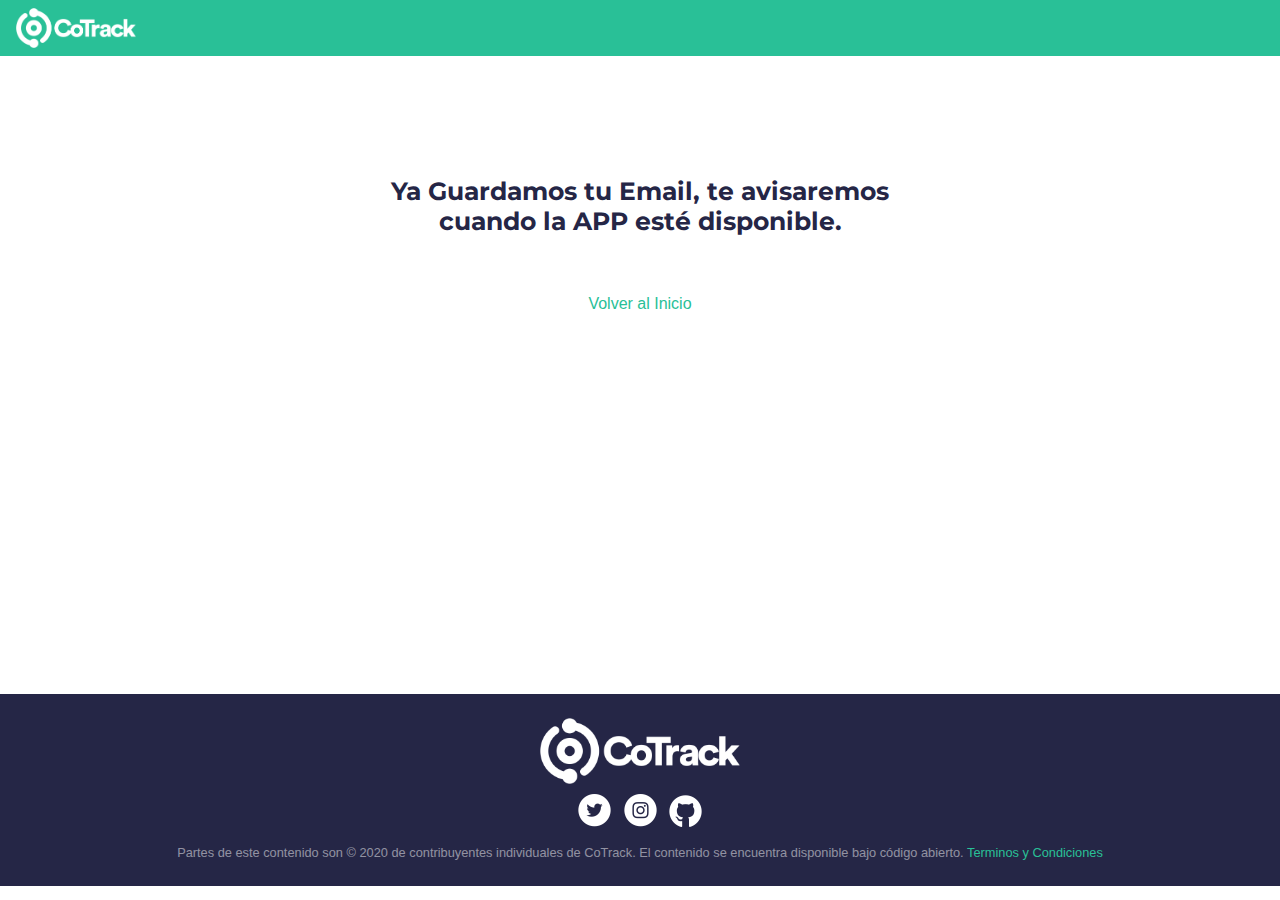
<file: aviso_suscripcion.html>
<html>
	<head>
    <!-- Global site tag (gtag.js) - Google Analytics -->
<script async src="https://www.googletagmanager.com/gtag/js?id=UA-160772668-1"></script>
<script>
  window.dataLayer = window.dataLayer || [];
  function gtag(){dataLayer.push(arguments);}
  gtag('js', new Date());

  gtag('config', 'UA-160772668-1');
</script>
			<meta charset="utf-8" />
	<meta name="viewport" content="width=360, maximum-scale=5 ,autoscale=1, target-densitydpi=device-dpi, user-scalable=no;"/>
	<title>COTRACK ¿Que es?</title>
  <link rel="icon" media="all" href="img/favicon.png" type="image/png">
  <!-- Include the above in your HEAD tag -->
  <link rel="stylesheet" href="css/bootstrap.min.css">
  <link rel="stylesheet" href="css/login.css">
  <link rel="stylesheet" href="css/all.css">
  <script src="js/jquery.slim.min.js"></script>
  <script src="js/bootstrap.bundle.min.js"></script>  
  <script src="js/jquery.js"></script>
  <link href="https://fonts.googleapis.com/css?family=Montserrat:400,800&display=swap" rel="stylesheet">
  <meta property="og:title" content="CoTrack">
  <meta property="og:url" content="https://cotrack.social">
  <link rel="apple-touch-icon" href="img/apple-touch-icon.png" />
  <link rel="shortcut icon" href="img/favicon.ico" type="image/x-icon" />
	</head>
<body>
	<nav class="navbar navbar-expand-lg navbar-light " style="background-color: #29c097">

    <a href="index.html"><img style="margin-right: 10px" src="img/CoTrack_logo_white_transp.png" width="120" alt=""><br></a>

</nav>
</header>
<br><br><br><br><br>
	<div class="container text-center" style="">
	<h2 class="text-center" style="margin-left:auto;margin-right: auto;max-width: 600px;font-weight: bold;font-size: 25px;line-height: 1.2em;color:#252646;font-family: 'Montserrat', sans-serif;">Ya Guardamos tu Email, te avisaremos cuando la APP esté disponible.</h2>
  <br><br>
  <a  style="color:#29C097" href="index.html">Volver al Inicio</a>




</div>

  <footer  style="background-color: #252646;margin-top: 42vh" class="py-4  text-white-50">
    <div class="container text-center">
      <img style="margin-bottom: 10px" src="img/CoTrack_logo_white_transp.png" width="200" alt=""><br>
        <ul class="list-inline">
          <li class="list-inline-item"><a target="_blank" href="https://twitter.com/co_track"><img src="img/Cotrack_twitter_ico.png" alt=""></a></li>
          <li class="list-inline-item"><a target="_blank" href="https://www.instagram.com/cotrack_/"><img src="img/Cotrack_instagram_ico.png" alt=""></a></li>
          <li class="list-inline-item"><a target="_blank" href="https://github.com/cotrack-social"><img src="img/Cotrack_github_ico.png" alt=""></a></li>
        </ul>
    
      <small>Partes de este contenido son © 2020 de contribuyentes individuales de CoTrack. 
El contenido se encuentra disponible bajo código abierto. <a  style="color:#29C097" href="tyc.html">Terminos y Condiciones</a></small>
    </div>
  </footer>
</body>
</html>
</file>
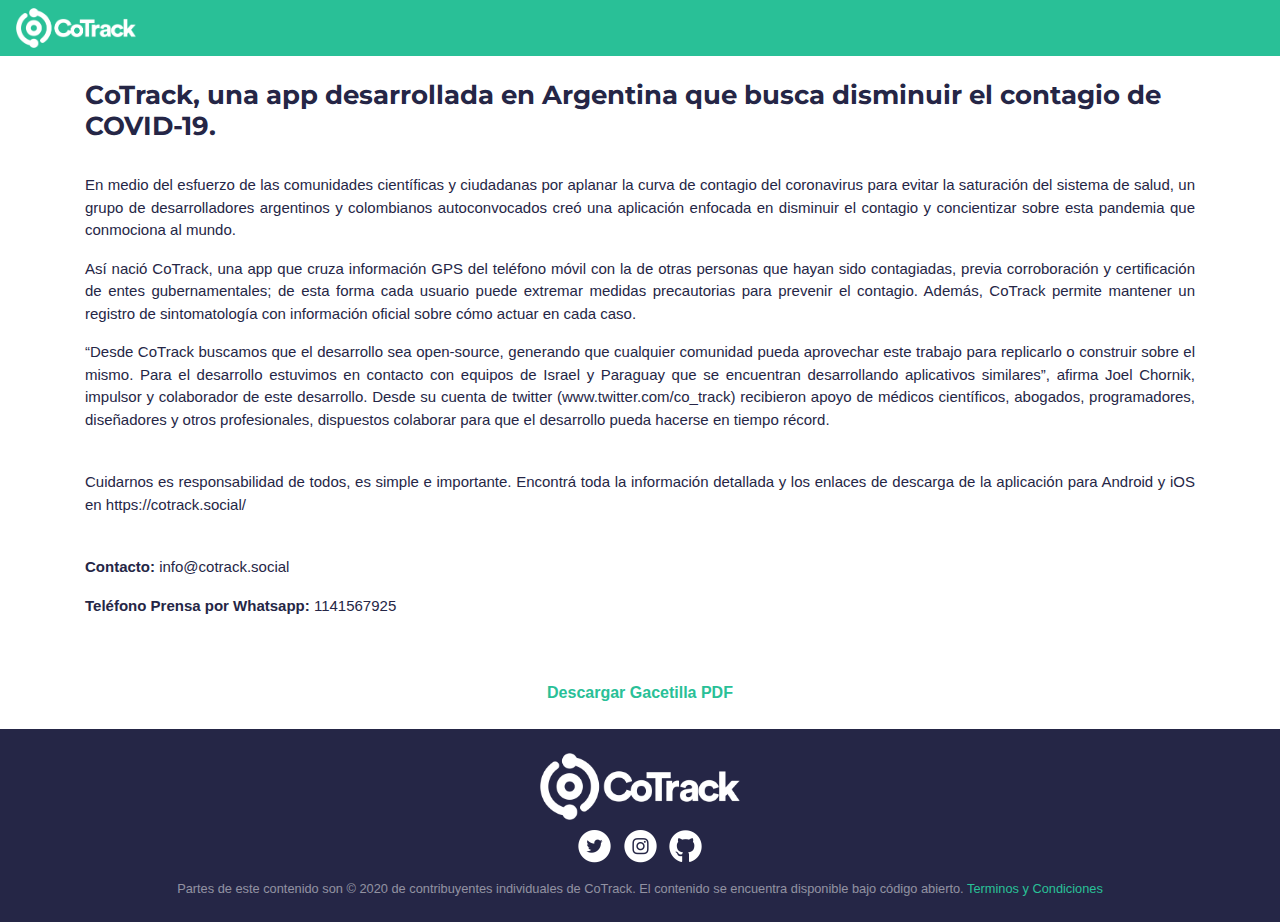
<file: prensa.html>
<html>
	<head>
    <!-- Global site tag (gtag.js) - Google Analytics -->
<script async src="https://www.googletagmanager.com/gtag/js?id=UA-160772668-1"></script>
<script>
  window.dataLayer = window.dataLayer || [];
  function gtag(){dataLayer.push(arguments);}
  gtag('js', new Date());

  gtag('config', 'UA-160772668-1');
</script>
			<meta charset="utf-8" />
	<meta name="viewport" content="width=360, maximum-scale=5 ,autoscale=1, target-densitydpi=device-dpi, user-scalable=no;"/>
	<title>COTRACK Gacetilla</title>
  <link rel="icon" media="all" href="img/favicon.png" type="image/png">
  <!-- Include the above in your HEAD tag -->
  <link rel="stylesheet" href="css/bootstrap.min.css">
  <link rel="stylesheet" href="css/login.css">
  <link rel="stylesheet" href="css/all.css">
  <script src="js/jquery.slim.min.js"></script>
  <script src="js/bootstrap.bundle.min.js"></script>  
  <script src="js/jquery.js"></script>
  <link href="https://fonts.googleapis.com/css?family=Montserrat:400,800&display=swap" rel="stylesheet">
  <meta property="og:title" content="CoTrack">
  <meta property="og:url" content="https://cotrack.social">
  <link rel="apple-touch-icon" href="img/apple-touch-icon.png" />
  <link rel="shortcut icon" href="img/favicon.ico" type="image/x-icon" />
	</head>
<body>
	<nav class="navbar navbar-expand-lg navbar-light " style="background-color: #29c097">

    <a href="index.html"><img style="margin-right: 10px" src="img/CoTrack_logo_white_transp.png" width="120" alt=""><br></a>

</nav>
</header>
<br>
	<div class="container" style="">
	<h2 style="font-weight: bold;font-size: 26px;line-height: 1.2em;color:#252646;font-family: 'Montserrat', sans-serif;">CoTrack, una app desarrollada en Argentina que
busca disminuir el contagio de COVID-19.</h2>
  <br>
<p class="text-justify" style="color:#252646;font-size: 15px">
En medio del esfuerzo de las comunidades científicas y ciudadanas por aplanar la curva de
contagio del coronavirus para evitar la saturación del sistema de salud, un grupo de desarrolladores
argentinos y colombianos autoconvocados creó una aplicación enfocada en disminuir el contagio y
concientizar sobre esta pandemia que conmociona al mundo.</p>
<p class="text-justify" style="color:#252646;font-size: 15px">Así nació CoTrack, una app que cruza información GPS del teléfono móvil con la de otras personas
que hayan sido contagiadas, previa corroboración y certificación de entes gubernamentales; de esta
forma cada usuario puede extremar medidas precautorias para prevenir el contagio. Además,
CoTrack permite mantener un registro de sintomatología con información oficial sobre cómo actuar
en cada caso.</p>
<p class="text-justify" style="color:#252646;font-size: 15px">“Desde CoTrack buscamos que el desarrollo sea open-source, generando que cualquier comunidad
pueda aprovechar este trabajo para replicarlo o construir sobre el mismo. Para el desarrollo
estuvimos en contacto con equipos de Israel y Paraguay que se encuentran desarrollando
aplicativos similares”, afirma Joel Chornik, impulsor y colaborador de este desarrollo.
Desde su cuenta de twitter (www.twitter.com/co_track) recibieron apoyo de médicos científicos,
abogados, programadores, diseñadores y otros profesionales, dispuestos colaborar para que el
desarrollo pueda hacerse en tiempo récord.</p>
<br>
<p class="text-justify" style="color:#252646;font-size: 15px">Cuidarnos es responsabilidad de todos, es simple e importante.
Encontrá toda la información detallada y los enlaces de descarga de la aplicación para Android y
iOS en https://cotrack.social/</p>

<br>
<p class="text-justify" style="color:#252646;font-size: 15px"><b>Contacto:</b> info@cotrack.social</p>
<p class="text-justify" style="color:#252646;font-size: 15px"><b>Teléfono Prensa por Whatsapp:</b> 1141567925</p>


</div>
<br>
<br>
<div class="text-center">
<a  style="color:#29C097" href="prensa/CoTrack_Gacetilla.pdf"><b>Descargar Gacetilla PDF</b></a>
</div>
<br>
  <footer  style="background-color: #252646" class="py-4  text-white-50">
    <div class="container text-center">
      <img style="margin-bottom: 10px" src="img/CoTrack_logo_white_transp.png" width="200" alt=""><br>
        <ul class="list-inline">
          <li class="list-inline-item"><a target="_blank" href="https://twitter.com/co_track"><img src="img/Cotrack_twitter_ico.png" alt=""></a></li>
          <li class="list-inline-item"><a target="_blank" href="https://www.instagram.com/cotrack_/"><img src="img/Cotrack_instagram_ico.png" alt=""></a></li>
          <li class="list-inline-item"><a target="_blank" href="https://github.com/cotrack-social"><img src="img/Cotrack_github_ico.png" alt=""></a></li>
        </ul>
    
      <small>Partes de este contenido son © 2020 de contribuyentes individuales de CoTrack. 
El contenido se encuentra disponible bajo código abierto. <a  style="color:#29C097" href="tyc.html">Terminos y Condiciones</a></small>
    </div>
  </footer>
</body>
</html>
</file>
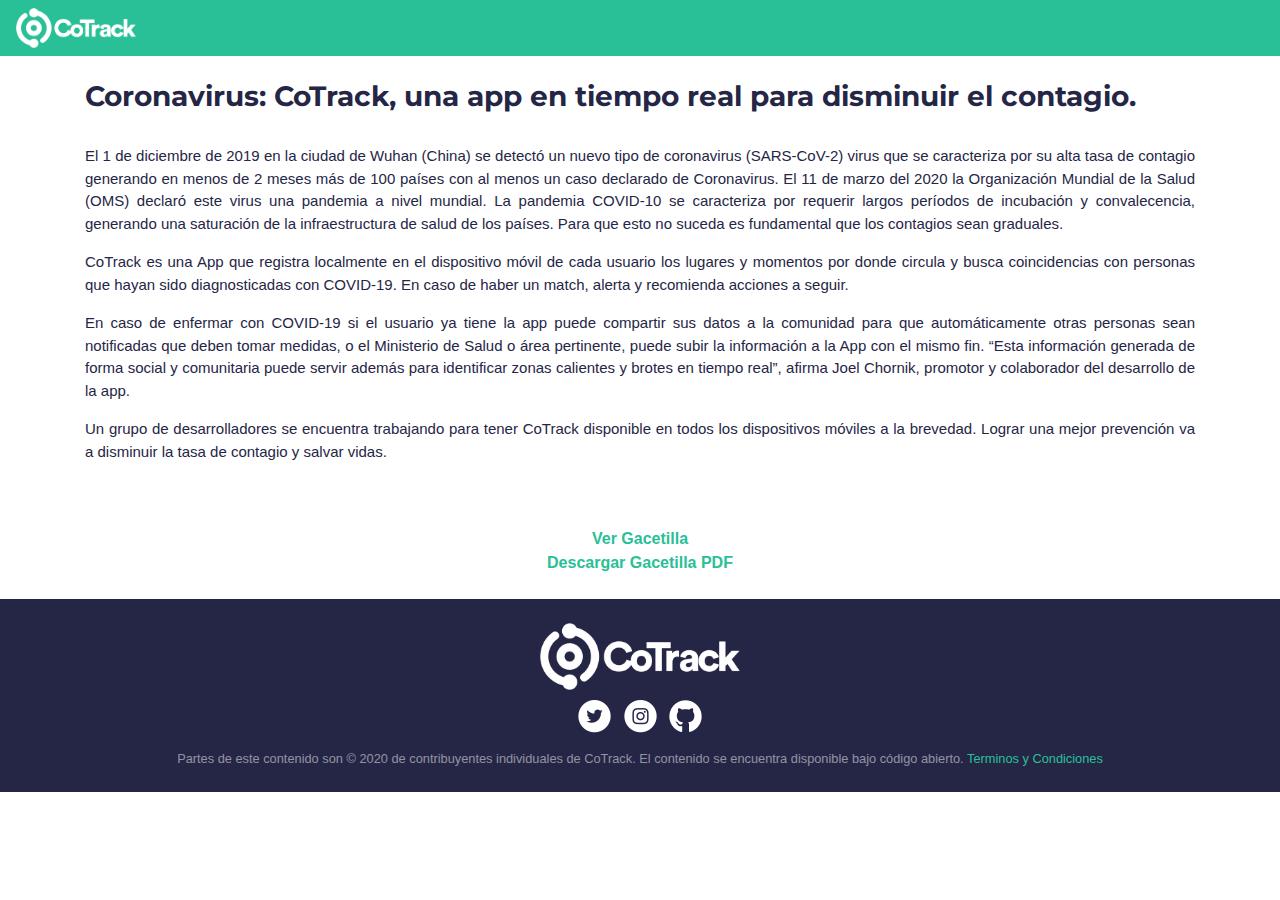
<file: que_es.html>
<html>
	<head>
    <!-- Global site tag (gtag.js) - Google Analytics -->
<script async src="https://www.googletagmanager.com/gtag/js?id=UA-160772668-1"></script>
<script>
  window.dataLayer = window.dataLayer || [];
  function gtag(){dataLayer.push(arguments);}
  gtag('js', new Date());

  gtag('config', 'UA-160772668-1');
</script>
			<meta charset="utf-8" />
	<meta name="viewport" content="width=360, maximum-scale=5 ,autoscale=1, target-densitydpi=device-dpi, user-scalable=no;"/>
	<title>COTRACK ¿Que es?</title>
  <link rel="icon" media="all" href="img/favicon.png" type="image/png">
  <!-- Include the above in your HEAD tag -->
  <link rel="stylesheet" href="css/bootstrap.min.css">
  <link rel="stylesheet" href="css/login.css">
  <link rel="stylesheet" href="css/all.css">
  <script src="js/jquery.slim.min.js"></script>
  <script src="js/bootstrap.bundle.min.js"></script>  
  <script src="js/jquery.js"></script>
  <link href="https://fonts.googleapis.com/css?family=Montserrat:400,800&display=swap" rel="stylesheet">
  <meta property="og:title" content="CoTrack">
  <meta property="og:url" content="https://cotrack.social">
  <link rel="apple-touch-icon" href="img/apple-touch-icon.png" />
  <link rel="shortcut icon" href="img/favicon.ico" type="image/x-icon" />
	</head>
<body>
	<nav class="navbar navbar-expand-lg navbar-light " style="background-color: #29c097">

    <a href="index.html"><img style="margin-right: 10px" src="img/CoTrack_logo_white_transp.png" width="120" alt=""><br></a>

</nav>
</header>
<br>
	<div class="container" style="">
	<h2 style="font-weight: bold;font-size: 28px;line-height: 1.2em;color:#252646;font-family: 'Montserrat', sans-serif;">Coronavirus: CoTrack, una app en tiempo real para disminuir el contagio.</h2>
  <br>
<p class="text-justify" style="color:#252646;font-size: 15px">El 1 de diciembre de 2019 en la ciudad de Wuhan (China) se detectó un nuevo tipo de coronavirus
(SARS-CoV-2) virus que se caracteriza por su alta tasa de contagio generando en menos de 2
meses más de 100 países con al menos un caso declarado de Coronavirus. El 11 de marzo del
2020 la Organización Mundial de la Salud (OMS) declaró este virus una pandemia a nivel mundial.
La pandemia COVID-10 se caracteriza por requerir largos períodos de incubación y convalecencia,
generando una saturación de la infraestructura de salud de los países. Para que esto no suceda es
fundamental que los contagios sean graduales.</p>
<p class="text-justify" style="color:#252646;font-size: 15px">CoTrack es una App que registra localmente en el dispositivo móvil de cada usuario los lugares y
momentos por donde circula y busca coincidencias con personas que hayan sido diagnosticadas
con COVID-19. En caso de haber un match, alerta y recomienda acciones a seguir.</p>
<p class="text-justify" style="color:#252646;font-size: 15px">En caso de enfermar con COVID-19 si el usuario ya tiene la app puede compartir sus datos a la
comunidad para que automáticamente otras personas sean notificadas que deben tomar medidas, o
el Ministerio de Salud o área pertinente, puede subir la información a la App con el mismo fin.
“Esta información generada de forma social y comunitaria puede servir además para identificar
zonas calientes y brotes en tiempo real”, afirma Joel Chornik, promotor y colaborador del desarrollo
de la app.</p>
<p class="text-justify" style="color:#252646;font-size: 15px">Un grupo de desarrolladores se encuentra trabajando para tener CoTrack disponible en todos los
dispositivos móviles a la brevedad. Lograr una mejor prevención va a disminuir la tasa de
contagio y salvar vidas.</p>


</div>
<br>
<br>
<div class="text-center">
<a  style="color:#29C097" href="prensa.html"><b>Ver Gacetilla</b></a>
  <br>
<a  style="color:#29C097" href="prensa/CoTrack_Gacetilla.pdf"><b>Descargar Gacetilla PDF</b></a>
</div>
<br>
  <footer  style="background-color: #252646" class="py-4  text-white-50">
    <div class="container text-center">
      <img style="margin-bottom: 10px" src="img/CoTrack_logo_white_transp.png" width="200" alt=""><br>
        <ul class="list-inline">
          <li class="list-inline-item"><a target="_blank" href="https://twitter.com/co_track"><img src="img/Cotrack_twitter_ico.png" alt=""></a></li>
          <li class="list-inline-item"><a target="_blank" href="https://www.instagram.com/cotrack_/"><img src="img/Cotrack_instagram_ico.png" alt=""></a></li>
          <li class="list-inline-item"><a target="_blank" href="https://github.com/cotrack-social"><img src="img/Cotrack_github_ico.png" alt=""></a></li>
        </ul>
    
      <small>Partes de este contenido son © 2020 de contribuyentes individuales de CoTrack. 
El contenido se encuentra disponible bajo código abierto. <a  style="color:#29C097" href="tyc.html">Terminos y Condiciones</a></small>
    </div>
  </footer>
</body>
</html>
</file>
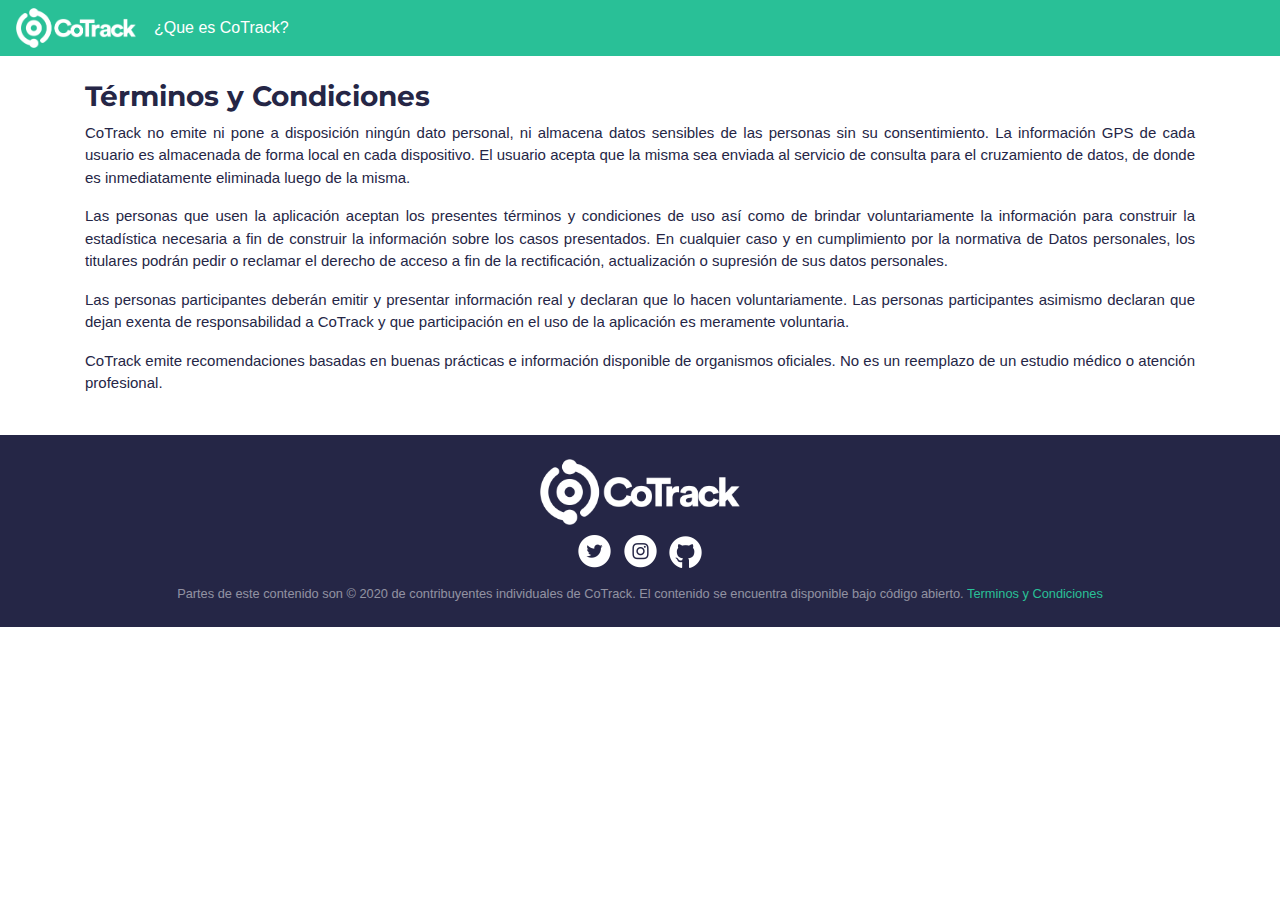
<file: tyc.html>
<html>
	<head>
    <!-- Global site tag (gtag.js) - Google Analytics -->
<script async src="https://www.googletagmanager.com/gtag/js?id=UA-160772668-1"></script>
<script>
  window.dataLayer = window.dataLayer || [];
  function gtag(){dataLayer.push(arguments);}
  gtag('js', new Date());

  gtag('config', 'UA-160772668-1');
</script>
			<meta charset="utf-8" />
	<meta name="viewport" content="width=360, maximum-scale=5 ,autoscale=1, target-densitydpi=device-dpi, user-scalable=no;"/>
	<title>COTRACK Términos y Condiciones</title>
  <link rel="icon" media="all" href="img/favicon.png" type="image/png">
  <!-- Include the above in your HEAD tag -->
  <link rel="stylesheet" href="css/bootstrap.min.css">
  <link rel="stylesheet" href="css/login.css">
  <link rel="stylesheet" href="css/all.css">
  <script src="js/jquery.slim.min.js"></script>
  <script src="js/bootstrap.bundle.min.js"></script>  
  <script src="js/jquery.js"></script>
  <link href="https://fonts.googleapis.com/css?family=Montserrat:400,800&display=swap" rel="stylesheet">
  <meta property="og:title" content="CoTrack">
  <meta property="og:url" content="https://cotrack.social">
  <link rel="apple-touch-icon" href="img/apple-touch-icon.png" />
  <link rel="shortcut icon" href="img/favicon.ico" type="image/x-icon" />
	</head>
<body>
	<nav class="navbar navbar-expand-lg navbar-light " style="background-color: #29c097">

    <a href="index.html"><img style="margin-right: 10px" src="img/CoTrack_logo_white_transp.png" width="120" alt=""><br></a>

<ul class="navbar-nav" >
        <li class="nav-item">
          <a style="color:white" class="nav-link" href="que_es.html">¿Que es CoTrack?</a>
        </li>
</ul>



</nav>
</header>
<br>
	<div class="container" style="">
	<h2 style="font-weight: bold;font-size: 28px;line-height: 1.2em;color:#252646;font-family: 'Montserrat', sans-serif;">Términos y Condiciones</h2>
<p class="text-justify" style="color:#252646;font-size: 15px">		
CoTrack no emite ni pone a disposición ningún dato personal, ni almacena datos sensibles de las personas sin su consentimiento. La información GPS de cada usuario es almacenada de forma local en cada dispositivo. El usuario acepta que la misma sea enviada al servicio de consulta para el cruzamiento de datos, de donde es inmediatamente eliminada luego de la misma.</p>
<p class="text-justify" style="color:#252646;font-size: 15px">	Las personas que usen la aplicación aceptan los presentes términos y  condiciones de uso así como de brindar voluntariamente la información  para construir la estadística necesaria a fin de construir la  información sobre los casos presentados.
En cualquier caso y en cumplimiento por la normativa de Datos personales,  los titulares podrán pedir o reclamar el derecho de acceso a fin de la  rectificación, actualización o supresión de sus datos personales.</p>

<p class="text-justify" style="color:#252646;font-size: 15px">	Las personas participantes deberán emitir y presentar información real y  declaran que lo hacen voluntariamente. Las personas participantes  asimismo declaran que dejan exenta de responsabilidad a CoTrack y que participación en el uso de la aplicación es meramente voluntaria.</p>

<p class="text-justify" style="color:#252646;font-size: 15px">	CoTrack emite recomendaciones basadas en buenas prácticas e información disponible de organismos oficiales. No es un reemplazo de un estudio médico o atención profesional.</p>

</div>
<br>
  <footer  style="background-color: #252646" class="py-4  text-white-50">
    <div class="container text-center">
      <img style="margin-bottom: 10px" src="img/CoTrack_logo_white_transp.png" width="200" alt=""><br>
        <ul class="list-inline">
          <li class="list-inline-item"><a target="_blank" href="https://twitter.com/co_track"><img src="img/Cotrack_twitter_ico.png" alt=""></a></li>
          <li class="list-inline-item"><a  target="_blank" href="https://www.instagram.com/cotrack_/"><img src="img/Cotrack_instagram_ico.png" alt=""></a></li>
          <li class="list-inline-item"><a target="_blank" href="https://github.com/cotrack-social"><img src="img/Cotrack_github_ico.png" alt=""></a></li>
        </ul>
    
      <small>Partes de este contenido son © 2020 de contribuyentes individuales de CoTrack. 
El contenido se encuentra disponible bajo código abierto. <a  style="color:#29C097"  href="tym.html">Terminos y Condiciones</a></small>
    </div>
  </footer>
</body>
</html>
</file>
<file: css/login.css>
:root {
  --input-padding-x: 1.5rem;
  --input-padding-y: .75rem;
}

body {
  background: white;
  font-family: 'Source Sans Pro', sans-serif;
}

.card-signin {
  border: 0;
  border-radius: 1rem;
  box-shadow: 0 0.5rem 1rem 0 rgba(0, 0, 0, 0.1);
}

.card-signin .card-title {
  margin-bottom: 2rem;
  font-weight: 300;
  font-size: 1.5rem;
}

.card-signin .card-body {
  padding: 1.2rem;
}

.form-signin {
  width: 100%;
}

.form-signin .btn {
  font-size: 80%;
  border-radius: 5rem;
  letter-spacing: .1rem;
  font-weight: bold;
  padding: 1rem;
  transition: all 0.2s;
}

.form-label-group {
  position: relative;
  margin-bottom: 1rem;
}

.form-label-group input {
  height: auto;
  border-radius: 2rem;
}

.form-label-group>input,
.form-label-group>label {
  padding: var(--input-padding-y) var(--input-padding-x);
}

.form-label-group>label {
  position: absolute;
  top: 0;
  left: 0;
  display: block;
  width: 100%;
  margin-bottom: 0;
  /* Override default `<label>` margin */
  line-height: 1.5;
  color: #495057;
  border: 1px solid transparent;
  border-radius: .25rem;
  transition: all .1s ease-in-out;
}

.form-label-group input::-webkit-input-placeholder {
  color: transparent;
}

.form-label-group input:-ms-input-placeholder {
  color: transparent;
}

.form-label-group input::-ms-input-placeholder {
  color: transparent;
}

.form-label-group input::-moz-placeholder {
  color: transparent;
}

.form-label-group input::placeholder {
  color: transparent;
}

.form-label-group input:not(:placeholder-shown) {
  padding-top: calc(var(--input-padding-y) + var(--input-padding-y) * (2 / 3));
  padding-bottom: calc(var(--input-padding-y) / 3);
}

.form-label-group input:not(:placeholder-shown)~label {
  padding-top: calc(var(--input-padding-y) / 3);
  padding-bottom: calc(var(--input-padding-y) / 3);
  font-size: 12px;
  color: #777;
}

.btn-google {
  color: white;
  background-color: #ea4335;
}

.btn-facebook {
  color: white;
  background-color: #3b5998;
}

/* Fallback for Edge
-------------------------------------------------- */

@supports (-ms-ime-align: auto) {
  .form-label-group>label {
    display: none;
  }
  .form-label-group input::-ms-input-placeholder {
    color: #777;
  }
}

/* Fallback for IE
-------------------------------------------------- */

@media all and (-ms-high-contrast: none),
(-ms-high-contrast: active) {
  .form-label-group>label {
    display: none;
  }
  .form-label-group input:-ms-input-placeholder {
    color: #777;
  }
}
</file>
